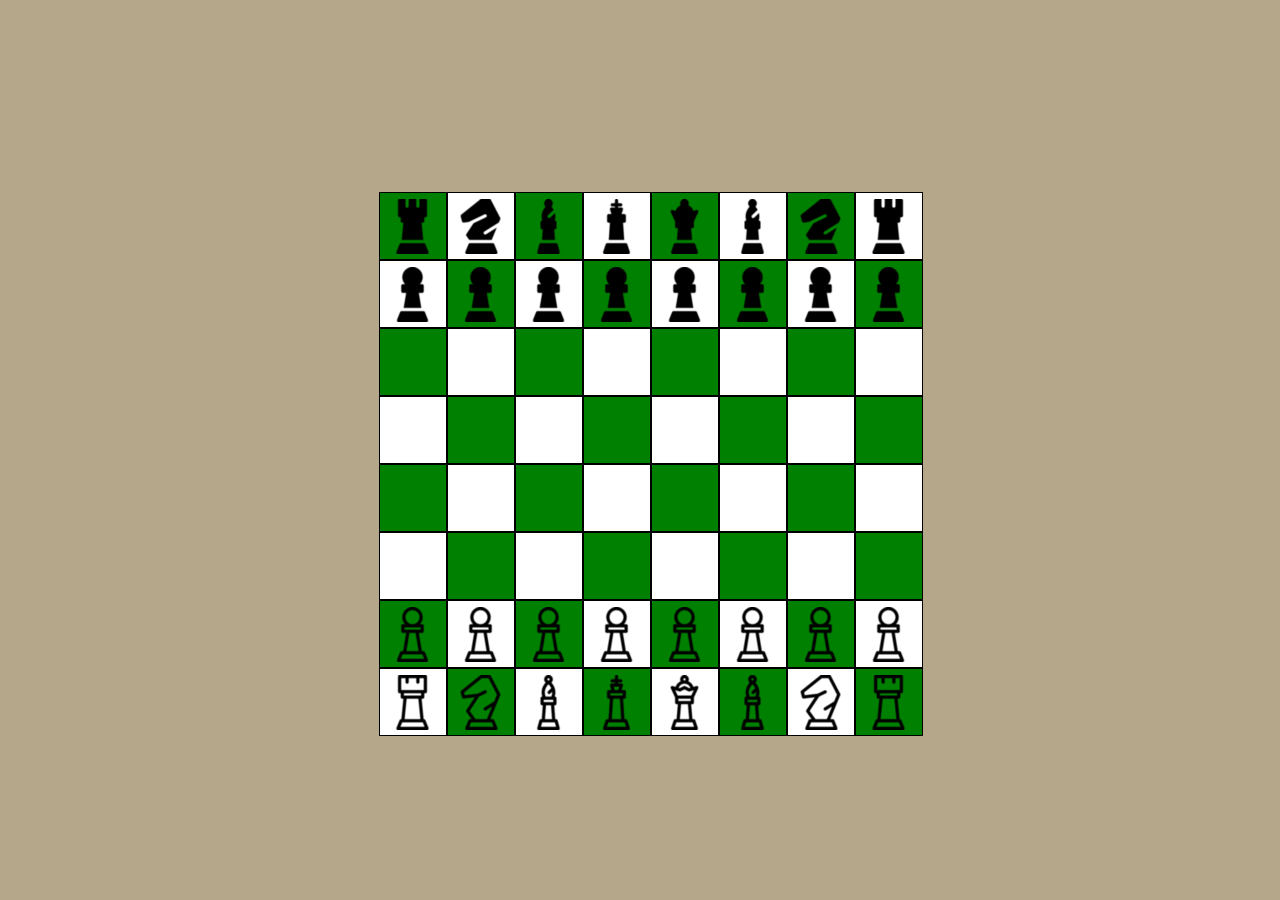
<file: index.html>
<!DOCTYPE html>
<html lang="en">
<head>
    <meta charset="UTF-8">
    <meta name="viewport" content="width=device-width, initial-scale=1.0">
    <title>Document</title>
    <link rel="stylesheet" href="./style.css">
</head>
<body>
    <div id="boardCell">
        <div id="board">
            <!-- <table>
                <tr>
                    <td id="00"></td>
                    <td id="01"></td>
                    <td id="02"></td>
                    <td id="03"></td>
                    <td id="04"></td>
                    <td id="05"></td>
                    <td id="06"></td>
                    <td id="07"></td>
                </tr>
                <tr>
                    <td id="10"></td>
                    <td id="11"></td>
                    <td id="12"></td>
                    <td id="13"></td>
                    <td id="14"></td>
                    <td id="15"></td>
                    <td id="16"></td>
                    <td id="17"></td>
                </tr>
                <tr>
                    <td id="20"></td>
                    <td id="21"></td>
                    <td id="22"></td>
                    <td id="23"></td>
                    <td id="24"></td>
                    <td id="25"></td>
                    <td id="26"></td>
                    <td id="27"></td>
                </tr>
                <tr>
                    <td id="30"></td>
                    <td id="31"></td>
                    <td id="32"></td>
                    <td id="33"></td>
                    <td id="34"></td>
                    <td id="35"></td>
                    <td id="36"></td>
                    <td id="37"></td>
                </tr>
                <tr>
                    <td id="40"></td>
                    <td id="41"></td>
                    <td id="42"></td>
                    <td id="43"></td>
                    <td id="44"></td>
                    <td id="45"></td>
                    <td id="46"></td>
                    <td id="47"></td>
                </tr>
                <tr>
                    <td id="50"></td>
                    <td id="51"></td>
                    <td id="52"></td>
                    <td id="53"></td>
                    <td id="54"></td>
                    <td id="55"></td>
                    <td id="56"></td>
                    <td id="57"></td>
                </tr>
                <tr>
                    <td id="60"></td>
                    <td id="61"></td>
                    <td id="62"></td>
                    <td id="63"></td>
                    <td id="64"></td>
                    <td id="65"></td>
                    <td id="66"></td>
                    <td id="67"></td>
                </tr>
                <tr>
                    <td id="70"></td>
                    <td id="71"></td>
                    <td id="72"></td>
                    <td id="73"></td>
                    <td id="74"></td>
                    <td id="75"></td>
                    <td id="76"></td>
                    <td id="77"></td>
                </tr>
            </table> -->

            <table>
                <tr>
                    <td id="00" class="black-square"></td>
                    <td id="01" class="white-square"></td>
                    <td id="02" class="black-square"></td>
                    <td id="03" class="white-square"></td>
                    <td id="04" class="black-square"></td>
                    <td id="05" class="white-square"></td>
                    <td id="06" class="black-square"></td>
                    <td id="07" class="white-square"></td>
                </tr>
                <tr>
                    <td id="10" class="white-square"></td>
                    <td id="11" class="black-square"></td>
                    <td id="12" class="white-square"></td>
                    <td id="13" class="black-square"></td>
                    <td id="14" class="white-square"></td>
                    <td id="15" class="black-square"></td>
                    <td id="16" class="white-square"></td>
                    <td id="17" class="black-square"></td>
                </tr>
                <tr>
                    <td id="20" class="black-square"></td>
                    <td id="21" class="white-square"></td>
                    <td id="22" class="black-square"></td>
                    <td id="23" class="white-square"></td>
                    <td id="24" class="black-square"></td>
                    <td id="25" class="white-square"></td>
                    <td id="26" class="black-square"></td>
                    <td id="27" class="white-square"></td>
                </tr>
                <tr>
                    <td id="30" class="white-square"></td>
                    <td id="31" class="black-square"></td>
                    <td id="32" class="white-square"></td>
                    <td id="33" class="black-square"></td>
                    <td id="34" class="white-square"></td>
                    <td id="35" class="black-square"></td>
                    <td id="36" class="white-square"></td>
                    <td id="37" class="black-square"></td>
                </tr>
                <tr>
                    <td id="40" class="black-square"></td>
                    <td id="41" class="white-square"></td>
                    <td id="42" class="black-square"></td>
                    <td id="43" class="white-square"></td>
                    <td id="44" class="black-square"></td>
                    <td id="45" class="white-square"></td>
                    <td id="46" class="black-square"></td>
                    <td id="47" class="white-square"></td>
                </tr>
                <tr>
                    <td id="50" class="white-square"></td>
                    <td id="51" class="black-square"></td>
                    <td id="52" class="white-square"></td>
                    <td id="53" class="black-square"></td>
                    <td id="54" class="white-square"></td>
                    <td id="55" class="black-square"></td>
                    <td id="56" class="white-square"></td>
                    <td id="57" class="black-square"></td>
                </tr>
                <tr>
                    <td id="60" class="black-square"></td>
                    <td id="61" class="white-square"></td>
                    <td id="62" class="black-square"></td>
                    <td id="63" class="white-square"></td>
                    <td id="64" class="black-square"></td>
                    <td id="65" class="white-square"></td>
                    <td id="66" class="black-square"></td>
                    <td id="67" class="white-square"></td>
                </tr>
                <tr>
                    <td id="70" class="white-square"></td>
                    <td id="71" class="black-square"></td>
                    <td id="72" class="white-square"></td>
                    <td id="73" class="black-square"></td>
                    <td id="74" class="white-square"></td>
                    <td id="75" class="black-square"></td>
                    <td id="76" class="white-square"></td>
                    <td id="77" class="black-square"></td>
                </tr>
            </table>
        </div>
    </div>
    </div>
    
    <script src="./chess.js"></script>
    <script src="./const.js"></script>
    <script src="./support.js"></script>
</body>
</html>
</file>
<file: style.css>
/* @import url('https://fonts.googleapis.com/css2?family=Poppins:ital,wght@0,100;0,200;0,300;0,400;0,500;0,600;0,700;0,800;0,900;1,100;1,200;1,300;1,400;1,500;1,600;1,700;1,800;1,900&display=swap');

* {
  margin: 0;
  padding: 0;
  box-sizing: border-box;
  font-family: 'Poppins', sans-serif;
} */

body {
  background-color: #b5a789;
  margin: 0px;
  color: #312e2b;
}

#boardCell {
  /* background-color: aqua; */
  /* margin: auto; */
  top: 20%;
}

#board {
  top: 10rem;
  position: relative;
  /* background: url(./images/board.jpg); */
  width: 587px;
  height: 587px;
  margin: auto;
}

table {
  position: absolute;
  top: 32px;
  left: 32px;
  border-spacing: 0px;
}

td {
  width: 64px;
  height: 64px;
  border-spacing: 0px;
}

.whiteBishop {
  background: url(./images/bishop1.png) no-repeat center center;
}

.whiteBishop:hover {
  opacity: 0.7;
}

.blackBishop {
  background: url(./images/bishop.png) no-repeat center center;
}

.blackBishop:hover {
  opacity: 0.7;
}

.whiteKnight {
  background: url(./images/knight1.png) no-repeat center center;
}

.whiteKnight:hover {
  opacity: 0.7;
}

.blackKnight {
  background: url(./images/knight.png) no-repeat center center;
}

.blackKnight:hover {
  opacity: 0.7;
}

.whiteKing {
  background: url(./images/king1.png) no-repeat center center;
}

.whiteKing:hover {
  opacity: 0.7;
}

.blackKing {
  background: url(./images/king.png) no-repeat center center;
}

.blackKing:hover {
  opacity: 0.7;
}

.whitePawn {
  background: url(./images/pawn1.png) no-repeat center center;
}

.whitePawn:hover {
  opacity: 0.7;
}

.blackPawn {
  background: url(./images/pawn.png) no-repeat center center;
}

.blackPawn:hover {
  opacity: 0.7;
}

.whiteQueen {
  background: url(./images/queen1.png) no-repeat center center;
}

.whiteQueen:hover {
  opacity: 0.7;
}

.blackQueen {
  background: url(./images/queen.png) no-repeat center center;
}

.blackQueen:hover {
  opacity: 0.7;
}

.whiteRook {
  background: url(./images/rook1.png) no-repeat center center;
}

.whiteRook:hover {
  opacity: 0.7;
}

.blackRook {
  background: url(./images/rook.png) no-repeat center center;
}

.blackRook:hover {
  opacity: 0.7;
}

.selected {
  background-color: blue;
}

.possible {
  background-color: yellow !important;
  opacity: 0.7 !important;
}

.killable {
  background-color: red !important;
  opacity: 0.85 !important;
}

.black-square {
  border: solid black 1px;
  background-color: green;
}

.white-square {
  border: solid black 1px;
  background-color: white;
}
</file>
